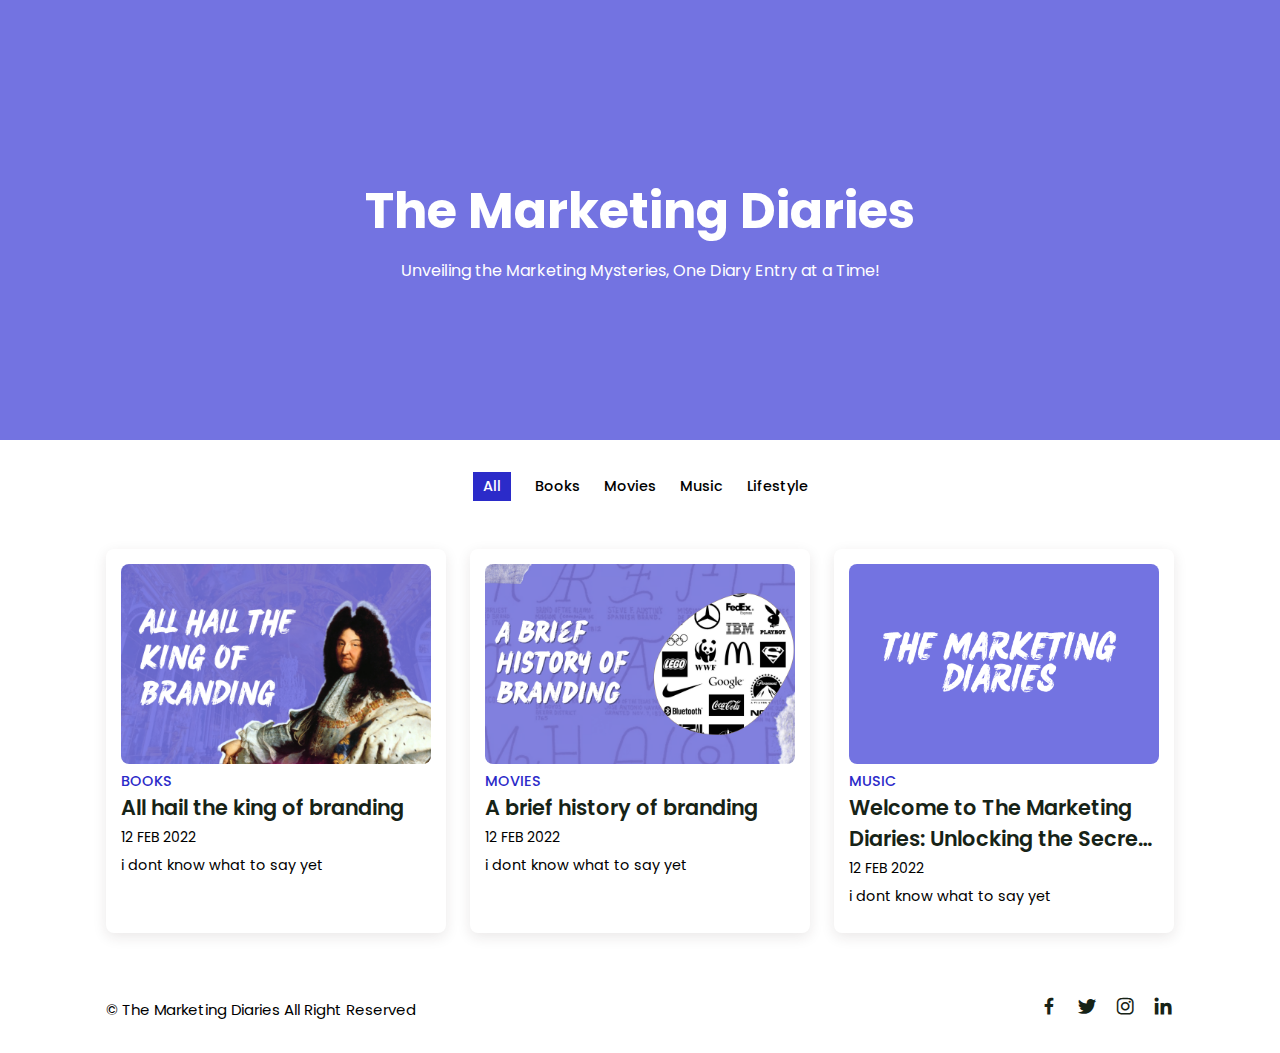
<file: index.html>
<!DOCTYPE html>
<html lang="en">
<head>
    <meta charset="UTF-8">
    <meta http-equiv="X-UA-Compatible" content="IE=edge">
    <meta name="viewport" content="width=device-width, initial-scale=1.0">
    <title>The Marketing Diaries</title>
    <link rel="stylesheet" href="css/style.css">
    <link href='https://unpkg.com/boxicons@2.1.4/css/boxicons.min.css' rel='stylesheet'>
</head>
<body>
    
    <section class="home" id="home">
        <div class="home-text container">
            <h2 class="home-title">The Marketing Diaries</h2>
            <span class="home-subtitle">Unveiling the Marketing Mysteries, One Diary Entry at a Time!</span>
        </div>
    </section>
    <div class="post-filter container">
        <span class="filter-item active-filter" data-filter="all">All</span>
        <span class="filter-item" data-filter="books">Books</span>
        <span class="filter-item" data-filter="movies">Movies</span>
        <span class="filter-item" data-filter="music">Music</span>
        <span class="filter-item" data-filter="lifestyle">Lifestyle</span>
    </div>

    <section class="post container">
        <div class="post-box books">
            <img src="img/all hail king.png" alt="" class="post-img">
            <h2 class="category">Books</h2>
            <a href="post-page.html" class="post-title">
                All hail the king of branding
            </a>
            <span class="post-date">12 Feb 2022</span>
            <p class="post-description">i dont know what to say yet</p>
        </div>

        <div class="post-box movies">
            <img src="img/history of branding.png" alt="" class="post-img">
            <h2 class="category">Movies</h2>
            <a href="post-page.html" class="post-title">
                A brief history of branding
            </a>
            <span class="post-date">12 Feb 2022</span>
            <p class="post-description">i dont know what to say yet</p>
        </div>

        <div class="post-box music">
            <img src="img/intro.png" alt="" class="post-img">
            <h2 class="category">Music</h2>
            <a href="Welcome to The Marketing Diaries.html" class="post-title">
                Welcome to The Marketing Diaries: Unlocking the Secrets of Marketing
            </a>
            <span class="post-date">12 Feb 2022</span>
            <p class="post-description">i dont know what to say yet</p>
        </div>
    </section>

    <div class="footer container">
        <p>&#169 The Marketing Diaries All Right Reserved</p>
        <div class="social">
            <a href=""><i class='bx bxl-facebook'></i></a>
            <a href=""><i class='bx bxl-twitter'></i></a>
            <a href=""><i class='bx bxl-instagram'></i></a>
            <a href=""><i class='bx bxl-linkedin'></i></a>
        </div>
    </div>
</body>


<script src="https://code.jquery.com/jquery-3.6.3.js" integrity="sha256-nQLuAZGRRcILA+6dMBOvcRh5Pe310sBpanc6+QBmyVM=" crossorigin="anonymous"></script>

<script src="js/script.js"></script>
</html>
</file>
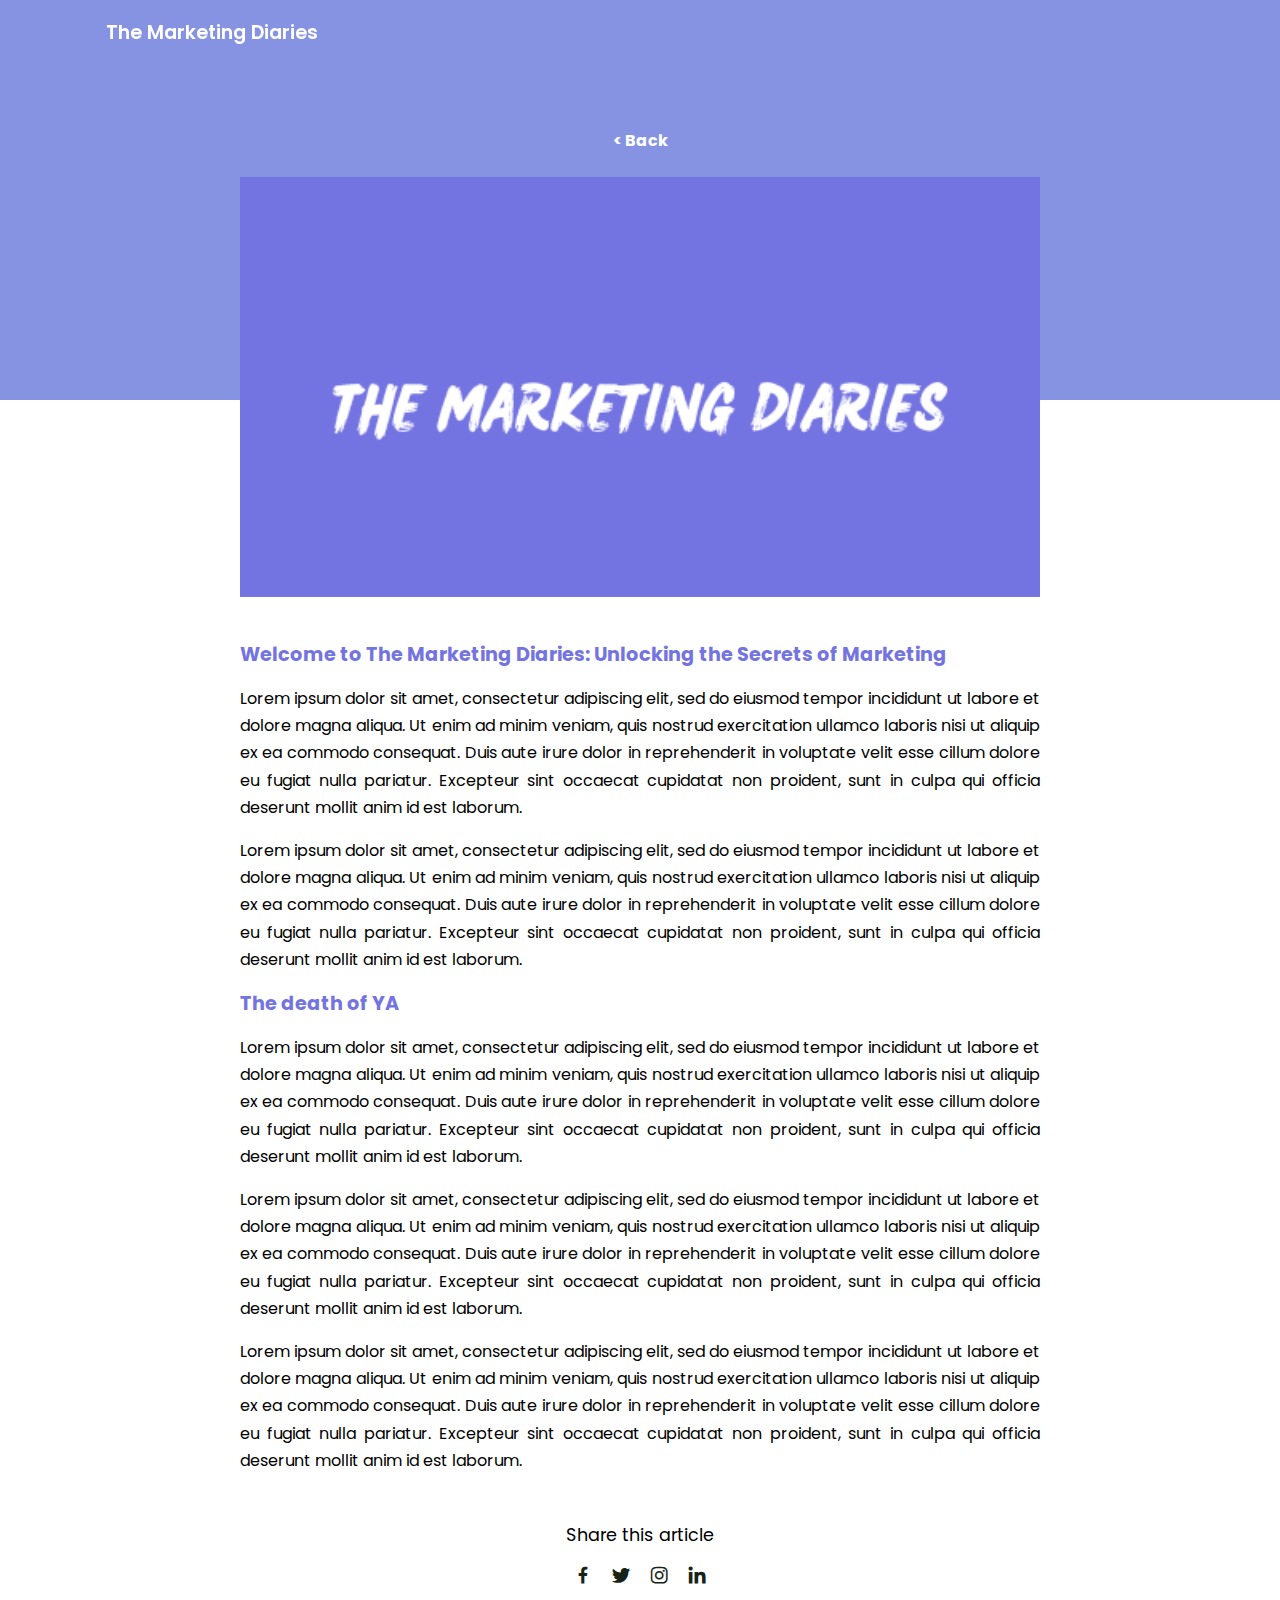
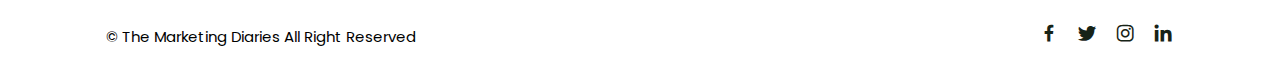
<file: Welcome to The Marketing Diaries.html>
<!DOCTYPE html>
<html lang="en">
<head>
    <meta charset="UTF-8">
    <meta http-equiv="X-UA-Compatible" content="IE=edge">
    <meta name="viewport" content="width=device-width, initial-scale=1.0">
    <!-- Google Tag Manager -->
    <script>(function(w,d,s,l,i){w[l]=w[l]||[];w[l].push({'gtm.start':
    new Date().getTime(),event:'gtm.js'});var f=d.getElementsByTagName(s)[0],
    j=d.createElement(s),dl=l!='dataLayer'?'&l='+l:'';j.async=true;j.src=
    'https://www.googletagmanager.com/gtm.js?id='+i+dl;f.parentNode.insertBefore(j,f);
    })(window,document,'script','dataLayer','GTM-NXV2STD');</script>
    <!-- End Google Tag Manager -->
    <title>The Marketing Diaries</title>
    <link rel="stylesheet" href="css/style.css">
    <link href='https://unpkg.com/boxicons@2.1.4/css/boxicons.min.css' rel='stylesheet'>
</head>
<body>
    <header>
        <div class="nav container">
        <a href="index.html" class="logo">The Marketing Diaries</a>
    </div>
    </header>
    
    <section class="post-header">
        <div class="header-content post-container">
            <a href="index.html" class="back-home"> < Back </a>
            <img src="img/NEWEST.png" alt="" class="header-img">
        </div>
    </section>

    <section class="post-content post-container">
        <h2 class="sub-heading">Welcome to The Marketing Diaries: Unlocking the Secrets of Marketing</h2>
        <p class="post-text">Lorem ipsum dolor sit amet, consectetur adipiscing elit, sed do eiusmod tempor incididunt ut labore et dolore magna aliqua. Ut enim ad minim veniam, quis nostrud exercitation ullamco laboris nisi ut aliquip ex ea commodo consequat. Duis aute irure dolor in reprehenderit in voluptate velit esse cillum dolore eu fugiat nulla pariatur. Excepteur sint occaecat cupidatat non proident, sunt in culpa qui officia deserunt mollit anim id est laborum.</p>
        <p class="post-text">Lorem ipsum dolor sit amet, consectetur adipiscing elit, sed do eiusmod tempor incididunt ut labore et dolore magna aliqua. Ut enim ad minim veniam, quis nostrud exercitation ullamco laboris nisi ut aliquip ex ea commodo consequat. Duis aute irure dolor in reprehenderit in voluptate velit esse cillum dolore eu fugiat nulla pariatur. Excepteur sint occaecat cupidatat non proident, sunt in culpa qui officia deserunt mollit anim id est laborum.</p>
        <h2 class="sub-heading">The death of YA</h2>
        <p class="post-text">Lorem ipsum dolor sit amet, consectetur adipiscing elit, sed do eiusmod tempor incididunt ut labore et dolore magna aliqua. Ut enim ad minim veniam, quis nostrud exercitation ullamco laboris nisi ut aliquip ex ea commodo consequat. Duis aute irure dolor in reprehenderit in voluptate velit esse cillum dolore eu fugiat nulla pariatur. Excepteur sint occaecat cupidatat non proident, sunt in culpa qui officia deserunt mollit anim id est laborum.</p>
        <p class="post-text">Lorem ipsum dolor sit amet, consectetur adipiscing elit, sed do eiusmod tempor incididunt ut labore et dolore magna aliqua. Ut enim ad minim veniam, quis nostrud exercitation ullamco laboris nisi ut aliquip ex ea commodo consequat. Duis aute irure dolor in reprehenderit in voluptate velit esse cillum dolore eu fugiat nulla pariatur. Excepteur sint occaecat cupidatat non proident, sunt in culpa qui officia deserunt mollit anim id est laborum.</p>
        <p class="post-text">Lorem ipsum dolor sit amet, consectetur adipiscing elit, sed do eiusmod tempor incididunt ut labore et dolore magna aliqua. Ut enim ad minim veniam, quis nostrud exercitation ullamco laboris nisi ut aliquip ex ea commodo consequat. Duis aute irure dolor in reprehenderit in voluptate velit esse cillum dolore eu fugiat nulla pariatur. Excepteur sint occaecat cupidatat non proident, sunt in culpa qui officia deserunt mollit anim id est laborum.</p>
    </section>

    <div class="share post-container">
        <span class="share-title">Share this article</span>
        <div class="social">
            <a href=""><i class='bx bxl-facebook'></i></a>
            <a href=""><i class='bx bxl-twitter'></i></a>
            <a href=""><i class='bx bxl-instagram'></i></a>
            <a href=""><i class='bx bxl-linkedin'></i></a>
        </div>
    </div>

    <div class="footer container">
        <p>&#169 The Marketing Diaries All Right Reserved</p>
        <div class="social">
            <a href=""><i class='bx bxl-facebook'></i></a>
            <a href=""><i class='bx bxl-twitter'></i></a>
            <a href=""><i class='bx bxl-instagram'></i></a>
            <a href=""><i class='bx bxl-linkedin'></i></a>
        </div>
    </div>
    <!-- Google Tag Manager (noscript) -->
    <noscript><iframe src="https://www.googletagmanager.com/ns.html?id=GTM-NXV2STD"
    height="0" width="0" style="display:none;visibility:hidden"></iframe></noscript>
    <!-- End Google Tag Manager (noscript) -->
</body>


<script src="https://code.jquery.com/jquery-3.6.3.js" integrity="sha256-nQLuAZGRRcILA+6dMBOvcRh5Pe310sBpanc6+QBmyVM=" crossorigin="anonymous"></script>

<script src="js/script.js"></script>
</html>
</file>
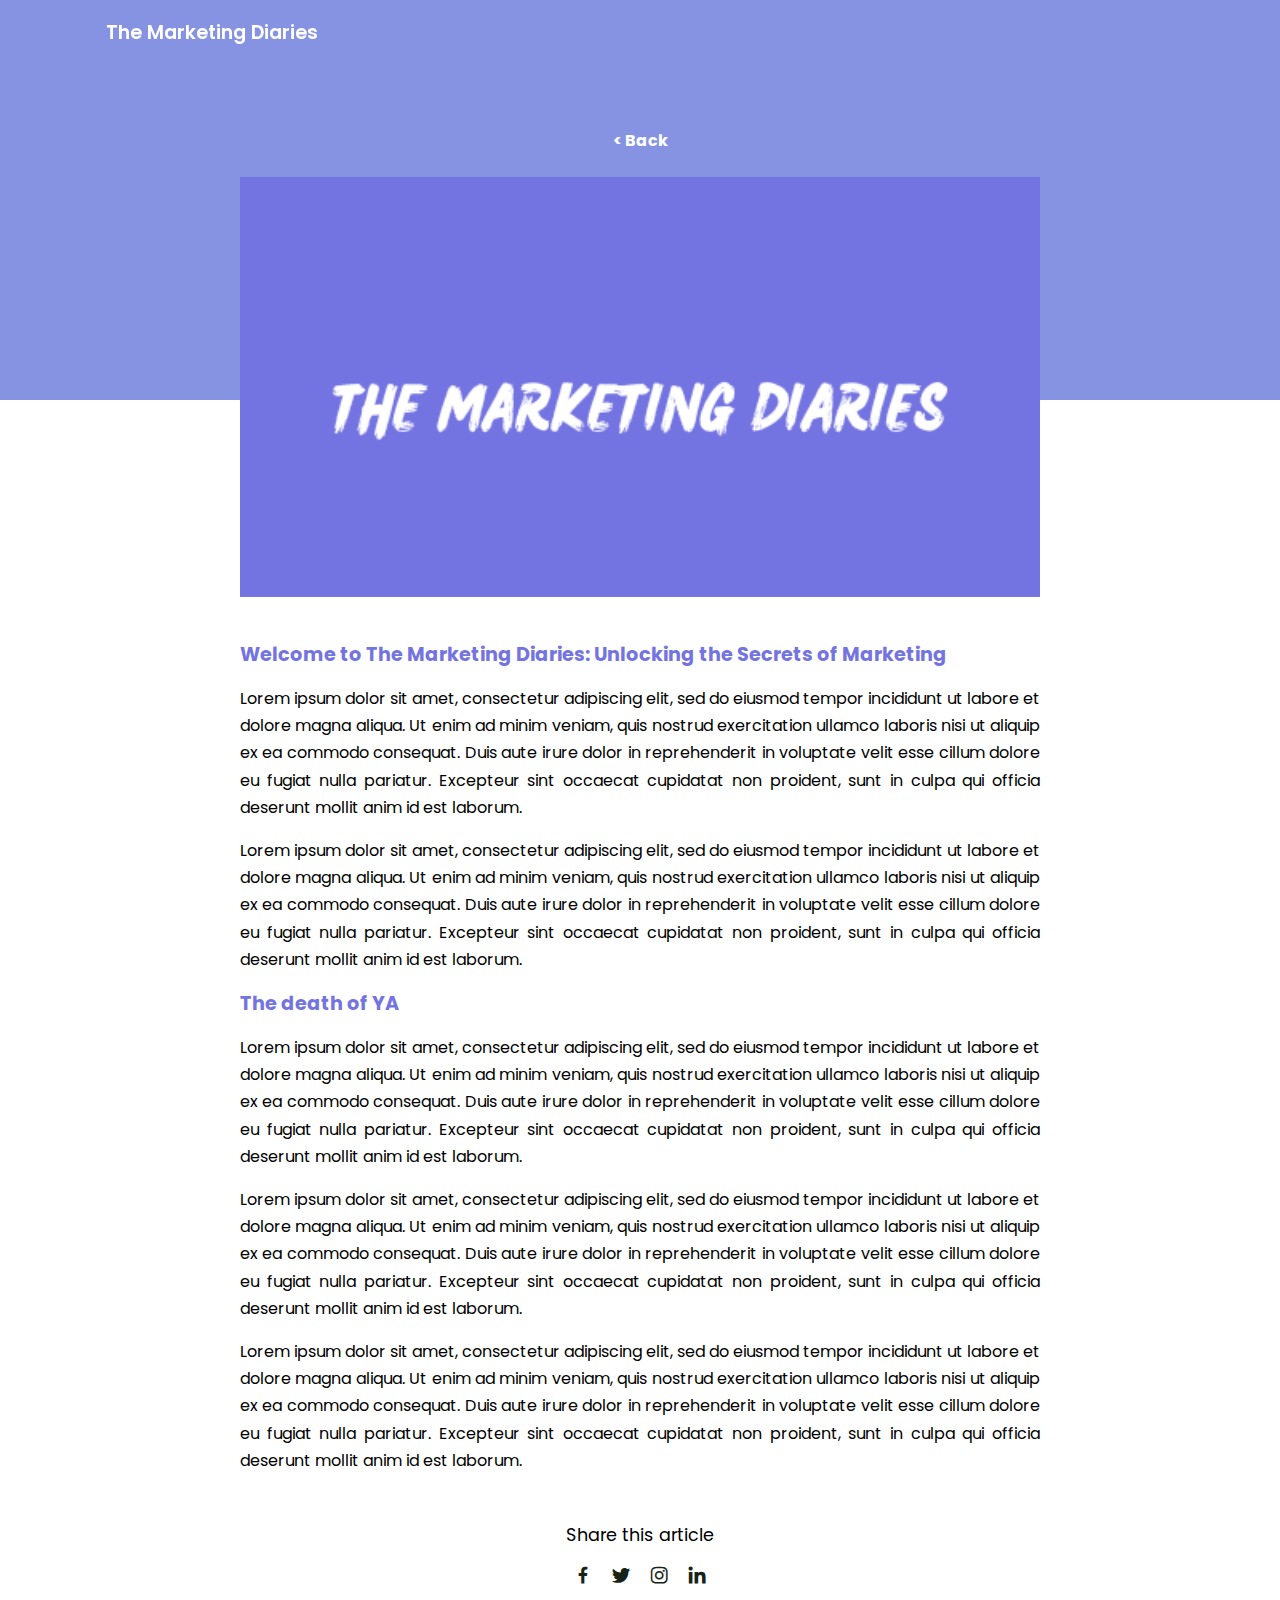
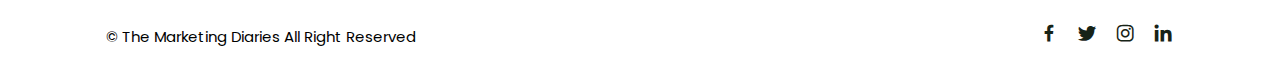
<file: WelcometoTheMarketingDiaries.html>
<!DOCTYPE html>
<html lang="en">
<head>
    <meta charset="UTF-8">
    <meta http-equiv="X-UA-Compatible" content="IE=edge">
    <meta name="viewport" content="width=device-width, initial-scale=1.0">
    <!-- Google Tag Manager -->
    <script>(function(w,d,s,l,i){w[l]=w[l]||[];w[l].push({'gtm.start':
    new Date().getTime(),event:'gtm.js'});var f=d.getElementsByTagName(s)[0],
    j=d.createElement(s),dl=l!='dataLayer'?'&l='+l:'';j.async=true;j.src=
    'https://www.googletagmanager.com/gtm.js?id='+i+dl;f.parentNode.insertBefore(j,f);
    })(window,document,'script','dataLayer','GTM-NXV2STD');</script>
    <!-- End Google Tag Manager -->
    <title>The Marketing Diaries</title>
    <link rel="stylesheet" href="css/style.css">
    <link href='https://unpkg.com/boxicons@2.1.4/css/boxicons.min.css' rel='stylesheet'>
</head>
<body>
    <header>
        <div class="nav container">
        <a href="index.html" class="logo">The Marketing Diaries</a>
    </div>
    </header>
    
    <section class="post-header">
        <div class="header-content post-container">
            <a href="index.html" class="back-home"> < Back </a>
            <img src="img/NEWEST.png" alt="" class="header-img">
        </div>
    </section>

    <section class="post-content post-container">
        <h2 class="sub-heading">Welcome to The Marketing Diaries: Unlocking the Secrets of Marketing</h2>
        <p class="post-text">Lorem ipsum dolor sit amet, consectetur adipiscing elit, sed do eiusmod tempor incididunt ut labore et dolore magna aliqua. Ut enim ad minim veniam, quis nostrud exercitation ullamco laboris nisi ut aliquip ex ea commodo consequat. Duis aute irure dolor in reprehenderit in voluptate velit esse cillum dolore eu fugiat nulla pariatur. Excepteur sint occaecat cupidatat non proident, sunt in culpa qui officia deserunt mollit anim id est laborum.</p>
        <p class="post-text">Lorem ipsum dolor sit amet, consectetur adipiscing elit, sed do eiusmod tempor incididunt ut labore et dolore magna aliqua. Ut enim ad minim veniam, quis nostrud exercitation ullamco laboris nisi ut aliquip ex ea commodo consequat. Duis aute irure dolor in reprehenderit in voluptate velit esse cillum dolore eu fugiat nulla pariatur. Excepteur sint occaecat cupidatat non proident, sunt in culpa qui officia deserunt mollit anim id est laborum.</p>
        <h2 class="sub-heading">The death of YA</h2>
        <p class="post-text">Lorem ipsum dolor sit amet, consectetur adipiscing elit, sed do eiusmod tempor incididunt ut labore et dolore magna aliqua. Ut enim ad minim veniam, quis nostrud exercitation ullamco laboris nisi ut aliquip ex ea commodo consequat. Duis aute irure dolor in reprehenderit in voluptate velit esse cillum dolore eu fugiat nulla pariatur. Excepteur sint occaecat cupidatat non proident, sunt in culpa qui officia deserunt mollit anim id est laborum.</p>
        <p class="post-text">Lorem ipsum dolor sit amet, consectetur adipiscing elit, sed do eiusmod tempor incididunt ut labore et dolore magna aliqua. Ut enim ad minim veniam, quis nostrud exercitation ullamco laboris nisi ut aliquip ex ea commodo consequat. Duis aute irure dolor in reprehenderit in voluptate velit esse cillum dolore eu fugiat nulla pariatur. Excepteur sint occaecat cupidatat non proident, sunt in culpa qui officia deserunt mollit anim id est laborum.</p>
        <p class="post-text">Lorem ipsum dolor sit amet, consectetur adipiscing elit, sed do eiusmod tempor incididunt ut labore et dolore magna aliqua. Ut enim ad minim veniam, quis nostrud exercitation ullamco laboris nisi ut aliquip ex ea commodo consequat. Duis aute irure dolor in reprehenderit in voluptate velit esse cillum dolore eu fugiat nulla pariatur. Excepteur sint occaecat cupidatat non proident, sunt in culpa qui officia deserunt mollit anim id est laborum.</p>
    </section>

    <div class="share post-container">
        <span class="share-title">Share this article</span>
        <div class="social">
            <a href="https://www.linkedin.com/sharing/share-offsite/?url=[YOUR_ARTICLE_URL]" target="_blank""><i class='bx bxl-facebook'></i></a>
            <a href=""><i class='bx bxl-twitter'></i></a>
            <a href=""><i class='bx bxl-instagram'></i></a>
            <a href=""><i class='bx bxl-linkedin'></i></a>
        </div>
    </div>

    <div class="footer container">
        <p>&#169 The Marketing Diaries All Right Reserved</p>
        <div class="social">
            <a href=""><i class='bx bxl-facebook'></i></a>
            <a href=""><i class='bx bxl-twitter'></i></a>
            <a href=""><i class='bx bxl-instagram'></i></a>
            <a href=""><i class='bx bxl-linkedin'></i></a>
        </div>
    </div>
    <!-- Google Tag Manager (noscript) -->
    <noscript><iframe src="https://www.googletagmanager.com/ns.html?id=GTM-NXV2STD"
    height="0" width="0" style="display:none;visibility:hidden"></iframe></noscript>
    <!-- End Google Tag Manager (noscript) -->
</body>


<script src="https://code.jquery.com/jquery-3.6.3.js" integrity="sha256-nQLuAZGRRcILA+6dMBOvcRh5Pe310sBpanc6+QBmyVM=" crossorigin="anonymous"></script>

<script src="js/script.js"></script>
</html>
</file>
<file: css/style.css>
@import url('https://fonts.googleapis.com/css2?family=Poppins:wght@400;500;600;700&display=swap');
*{
    font-family: 'Poppins', sans-serif;
    margin: 0;
    padding: 0;
    scroll-behavior: smooth;
    scroll-padding-top: 2rem;
    box-sizing: border-box;
}

:root {
    --container-color: #7373E1;
    --second-color: #2B2BC9;
    --text-color: #172317;
    --bg-color: #fff;
    --background-color: #8593e2;
}
::selection{
    color: var(--bg-color);
    background: var(--second-color);
}
a{
    text-decoration: none;
}
li{
    list-style: none;
}
img{
    width: 100%;
}
section{
    padding: 3rem 0 2rem;
}

.container{
    margin: auto;
    width: 100%;
    max-width: 1068px;
}

header{
    position: fixed;
    top: 0;
    left: 0;
    width: 100%;
    z-index: 200;
}

header.shadow {
    background: var(--bg-color);
    box-shadow: 0 1px 4px hsl(0 4% 14% / 10%);
    transition: 0.4s;
}

header.shadow .logo{
    color: var(--text-color);
}
.nav{
    display: flex;
    align-items: center;
    justify-content: space-between;
    padding: 18px 0;
}
.logo{
    font-size: 1.2rem;
    font-weight: 600;
    color: var(--bg-color);
}
.logo span{
    color: var(--second-color);
}
.home{
    width: 100%;
    min-height: 440px;
    background-color: var(--container-color);
    display: grid;
    justify-content: center;
    align-items: center;
}
.home-text{
    color: var(--bg-color);
    text-align: center;
}
.home-title{
    font-size: 3.1rem;
    margin-bottom: 10px;
}
.home-subtitle{
    font-size: 1rem;
    font-weight: 400;
}
.post-filter{
    display: flex;
    justify-content: center;
    align-items: center;
    column-gap: 1.5rem;
    margin-top: 2rem !important;
}
.filter-item{
    font-size: 0.9rem;
    font-weight: 500;
    cursor: pointer;
}
.active-filter{
    background: var(--second-color);
    color: var(--bg-color);
    padding: 4px 10px;
}

.post{
    display: grid;
    grid-template-columns: repeat(auto-fit, minmax(280px, auto));
    justify-content: center;
    gap: 1.5rem;
}

.post-box{
    background: var(--bg-color);
    box-shadow: 0 4px 14px hsl(355deg 25% 15% / 10%);
    padding: 15px;
    border-radius: 0.5rem;
}

.post-img{
    width: 100%;
    height: 200px;
    object-fit: cover;
    object-position: center;
    border-radius: 0.5rem;
}

.category{
    font-size: 0.9rem;
    font-weight: 500;
    text-transform: uppercase;
    color: var(--second-color);

}

.post-title{
    font-size: 1.3rem;
    font-weight: 600;
    color: var(--text-color);
    display: -webkit-box;
    -webkit-line-clamp: 2;
    -webkit-box-orient: vertical;
    overflow: hidden;
}

.post-date{
    display: flex;
    font-size: 0.875rem;
    text-transform: uppercase;
    font-weight: 400;
    margin-top: 4px;

}

.post-description{
    font-size: 0.9rem;
    line-height: 1.5rem;
    margin: 5px 0 10px;
    display: -webkit-box;
    -webkit-line-clamp: 3;
    -webkit-box-orient: vertical;
    overflow: hidden;
}

.footer{
    display: flex;
    justify-content: space-between;
    align-items: center;
    padding: 30px 0;
}

.footer p{
    font-size: 0.938rem;
}

.social {
    display: flex;
    align-items: center;
    column-gap: 1rem;
}

.social .bx{
    font-size: 1.4rem;
    color: var(--text-color);
}

.social .bx:hover{
    color: var(--second-color);
    transition: 0.3s all linear;
}
.post-header{
    width: 100%;
    height: 400px;
    background: var(--background-color);
}

.post-container{
    max-width: 800px;
    margin: auto;
    width: 100%;
}

.header-content{
    display: flex;
    flex-direction: column;
    align-items: center;
    margin-top: 3rem !important;

}

.back-home{
    color: var(--bg-color);
    font-size: 1rem;
    font-weight: 700;
    margin-top: 2rem !important;
    margin-bottom: 1.5rem;
}


.header-img{
    width: 100%;
    height: 420px;
    object-fit: cover;
    object-position: center;
}

.post-content{
    margin-top: 12rem !important;
}

.sub-heading{
    font-size: 1.2rem;
    color: var(--container-color);
}

.post-text{
    font-size: 1rem;
    line-height: 1.7rem;
    margin: 1rem 0;
    text-align: justify;
}

.share{
    display: flex;
    flex-direction: column;
    align-items: center;
    row-gap: 1rem;
}

.share-title{
    font-size: 1.1rem;
}

@media (max-width: 1060px) {
    .container{
        margin: 0 auto;
        width: 95%;
    }
    .home-text{
        width: 100%;
    }
}

@media (max-width: 800px){
    .nav{
        padding: 14px 0;
    }
    .home-subtitle{
        font-size: 0.9rem;
    }
    .post-container{
        margin: 0 auto;
        width: 95%;
    }
}

@media (max-width: 768px){
    .nav{
        padding: 10px 0;
    }
    .section{
        padding: 2rem 0;
    }
    .header-content{
        margin-top: 3rem !important;
    }
    .home{
        min-height: 380px;
    }
    .home-title{
        font-size: 2.2rem;
    }
    .header-title{
        font-size: 2rem;
    }
    .header-img{
        height: 370px;
    }
    .post-header{
        height: 435px;
    }
    .post-content{
        margin-top: 9rem !important;
    }
}

@media (max-width: 570px){
    .post-header{
        height: 390px;
    }
    .home-subtitle{
        font-size: 0.7rem;
    }
    .home-title{
        font-size: 1.6rem;
        margin-bottom: 0px;
    }
    
    .header-title{
        width: 100%;
    }
    .header-img{
        height: 340px;
    }
    .footer{
        flex-direction: column;
        row-gap: 1rem;
        padding: 20px 0;
        text-align: center;
    }
}

@media (max-width: 396px){
    .home-title{
        font-size: 1.2rem;
    }
    .home-subtitle{
        font-size: 0.5rem;
    }
    .home{
        min-height: 300px;
    }
    .post-box{
        padding: 10px;
    }
    .header-title{
        font-size: 1.4rem;
    }
    .header-img{
        height: 240px;
    }
    .post-header{
        height: 335px
    }
    .post-content{
        margin-top: 5rem !important;
    }
    .post-text{
        font-size: 0.875rem;
        line-height: 1.5rem;
        margin: 10px 0;
    }
}
</file>
